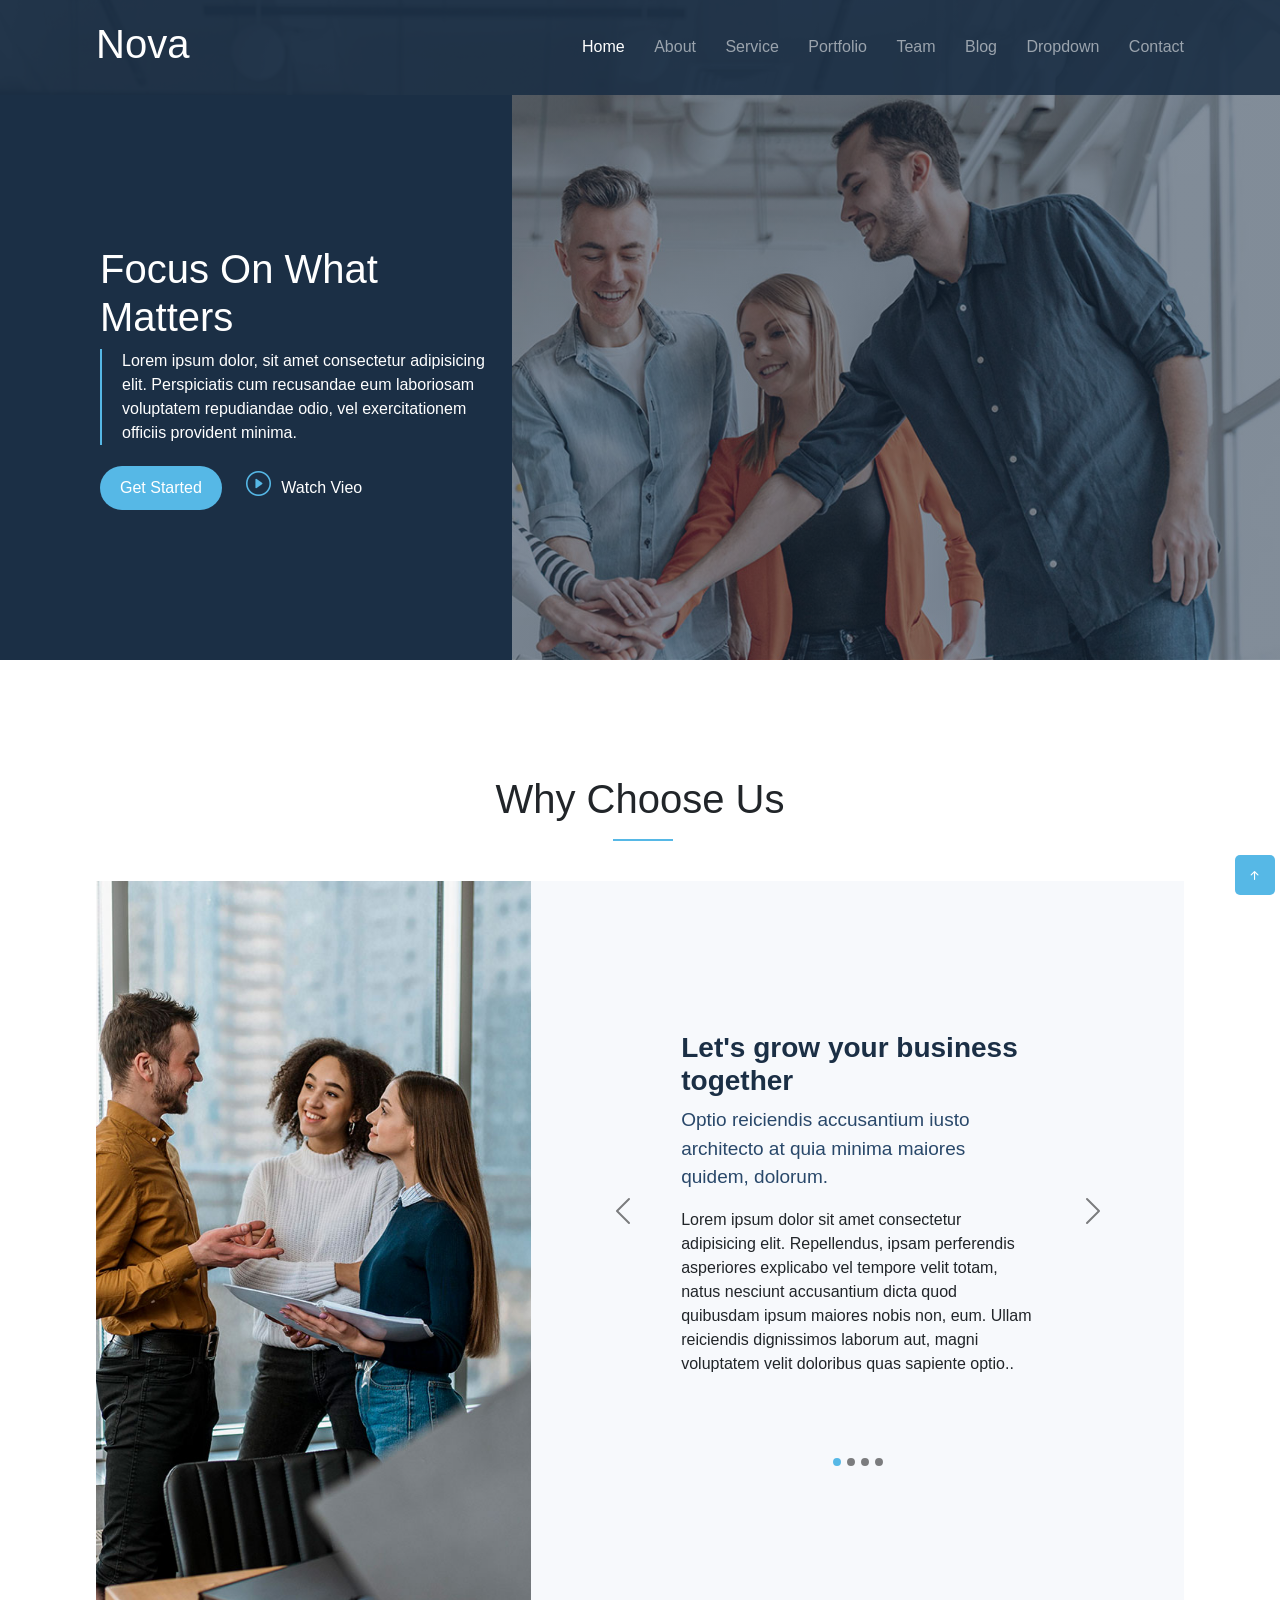
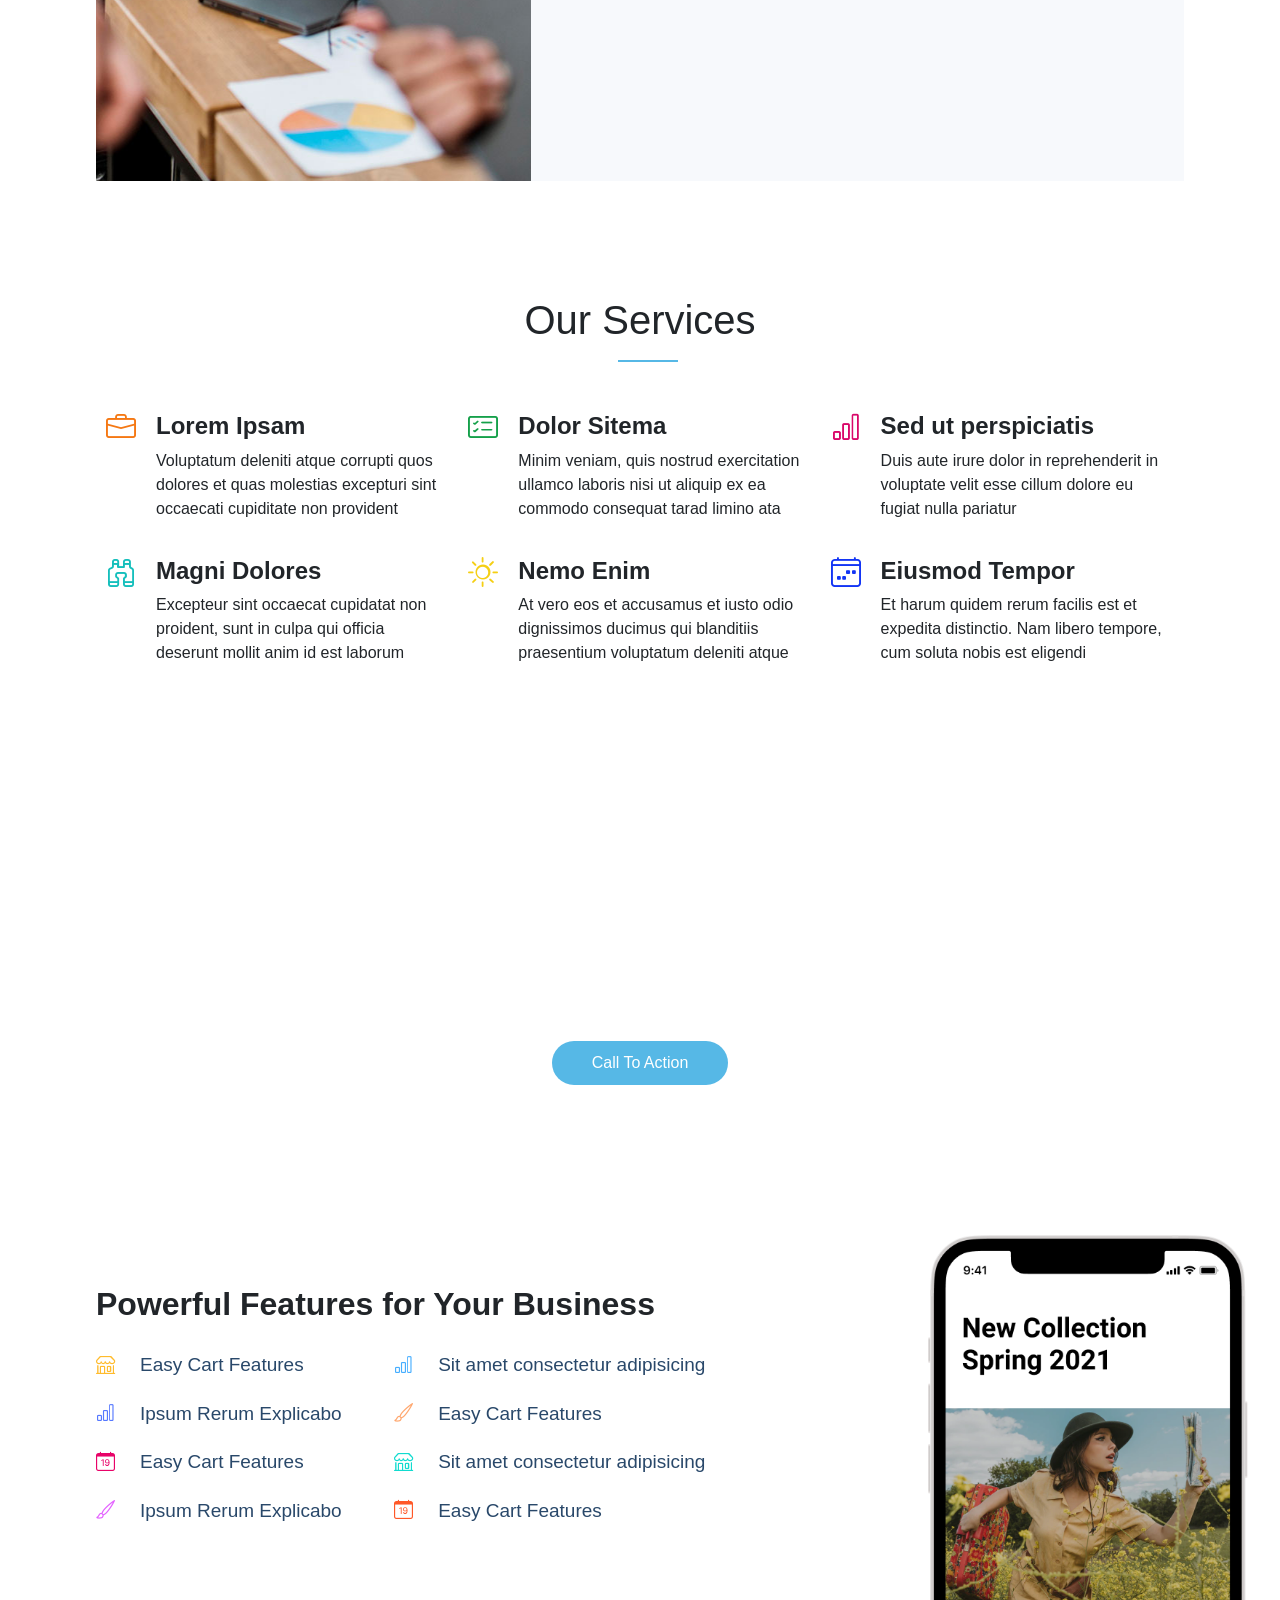
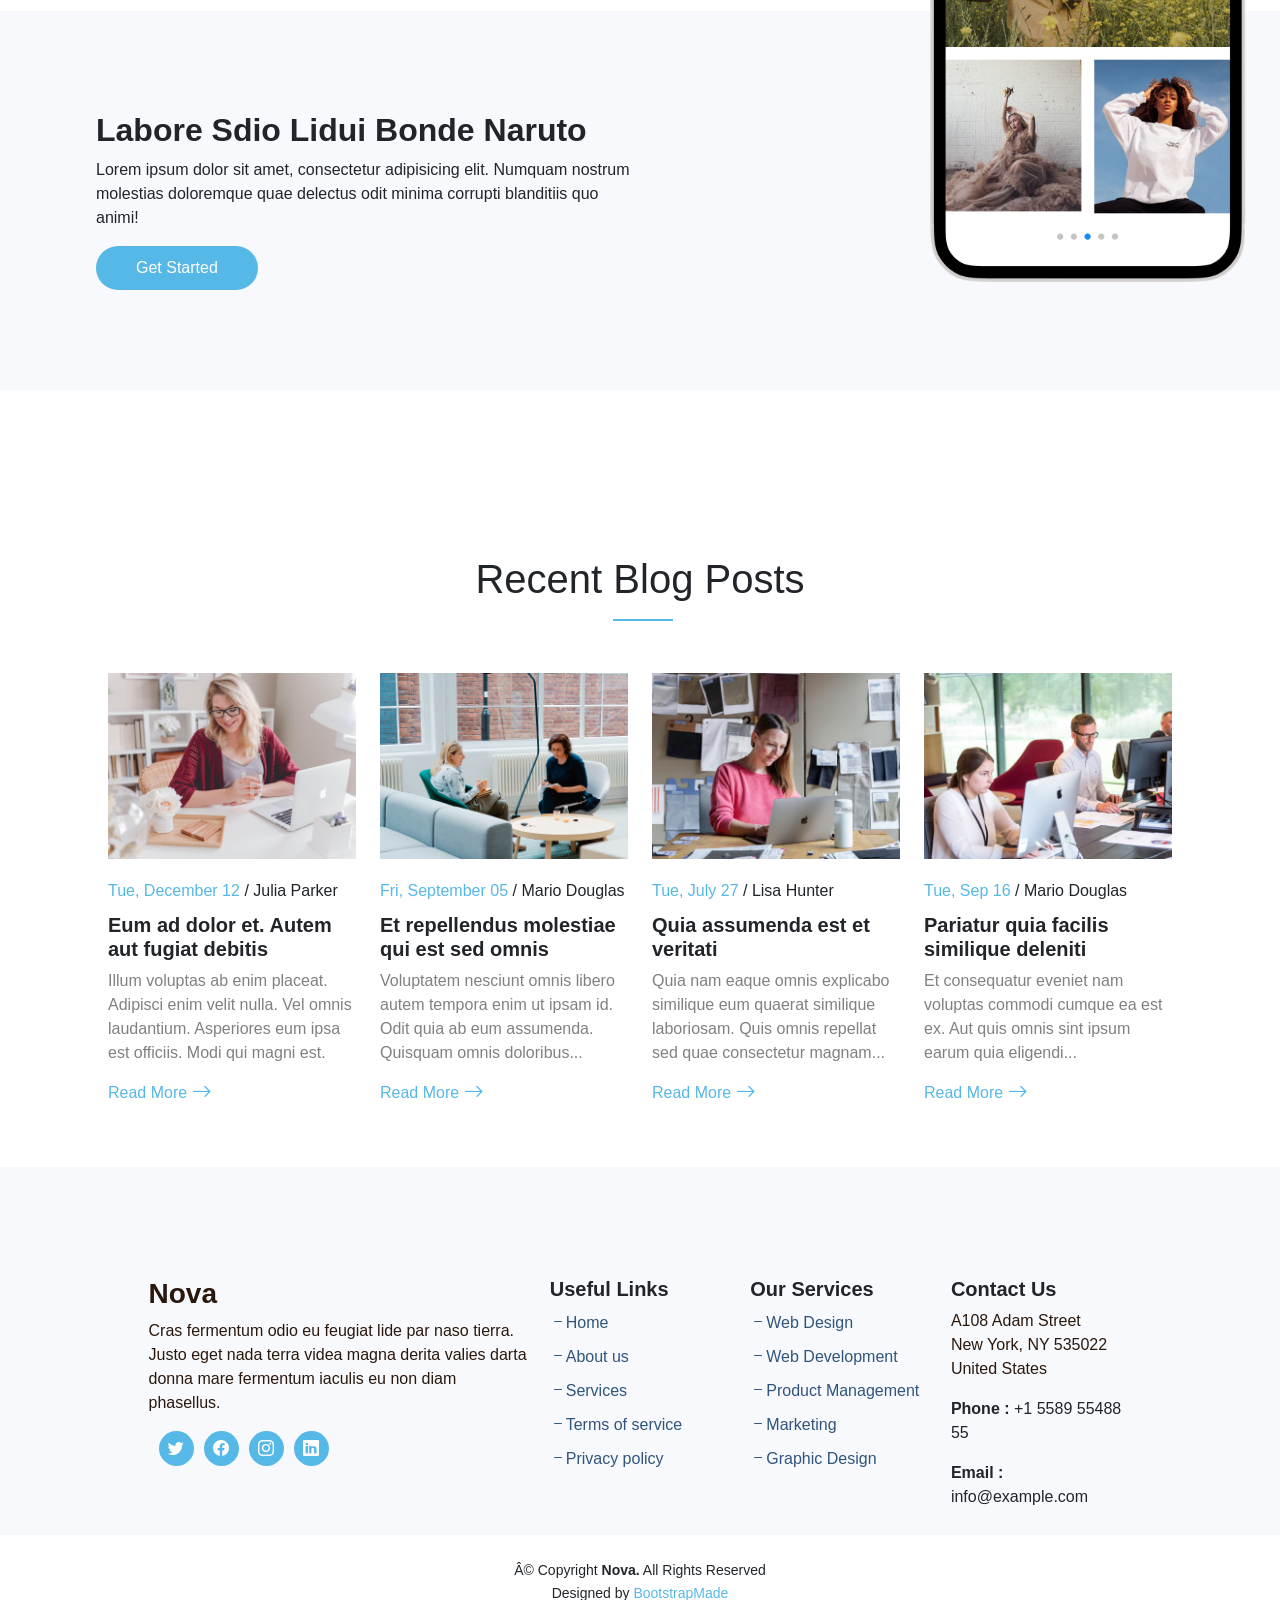
<file: index.html>
<html>
	<head>
		<title>Nav</title>
		<meta name="viewport" content="width=device-width, initial-scale=1.0">
		<link rel="stylesheet" href="style.css">
		<link rel="stylesheet" href="assets\bootstrap\css\bootstrap.css">
		<link rel="stylesheet" href="assets\bootstrap-icons\bootstrap-icons.css">
		<link href="https://cdn.jsdelivr.net/npm/bootstrap@5.0.2/dist/css/bootstrap.min.css" rel="stylesheet" integrity="sha384-EVSTQN3/azprG1Anm3QDgpJLIm9Nao0Yz1ztcQTwFspd3yD65VohhpuuCOmLASjC" crossorigin="anonymous">
	</head>
	<body>
		<div class="full-container" id="goto">
			<header class="head-section">
				<div class="head-container">
					<h1>Nova</h1>
						<nav id="nav" class="nav">
							<ul>
								<li><a href="#home" onclick="navigationBar2()" style="color:white;">Home</a></li>
								<li><a href="#about" onclick="navigationBar2()">About</a></li>
								<li><a href="#service" onclick="navigationBar2()">Service</a></li>
								<li><a href="#" onclick="navigationBar2()">Portfolio</a></li>
								<li><a href="#" onclick="navigationBar2()">Team</a></li>
								<li><a href="#blog" onclick="navigationBar2()">Blog</a></li>
								<li><a href="">Dropdown</a></li>
								<li><a href="#address" onclick="navigationBar2()">Contact</a></li>
								<li class="wrong-btn" onclick="navigationBar2()" id="wrongBtn"><i class="bi bi-x"></i></li>
							</ul>
						</nav>
					<div class="head-icon" id="listBar" onclick="navigationBar()">
						<i class="bi bi-list"></i>
					</div>
				</div>
			</header>
			<section class="home-section">
				<div class="home-contant">
					<div class="contant">
						<h1>Focus On What Matters</h1>
						<div class="home-para">
							<p>Lorem ipsum dolor, sit amet consectetur adipisicing elit. Perspiciatis cum recusandae eum laboriosam voluptatem repudiandae odio, vel exercitationem officiis provident minima.</p>
						</div>
						<div class="home-btns">
							<a href="" class="get-btn">Get Started</a>
							<a href="" class="wat-btn"><i class="bi bi-play-circle"></i>Watch Vieo</a>
						</div>
					</div>
				</div>				
			</section>
			<section class="about-section" id="about">
				<div class="about-container">
					<div class="about-title">
						<h1>Why Choose Us</h1>
					</div>
					<div class="about-content">
						<div class="about-img">
						</div>
						<div class="about-slide">
							<div id="carouselExampleDark" class="carousel carousel-dark slide" data-bs-ride="carousel">
								<div class="carousel-indicators">
									<button type="button" data-bs-target="#carouselExampleDark" data-bs-slide-to="0" class="active slide-btn" aria-current="true" aria-label="Slide 1"></button>
									<button type="button" data-bs-target="#carouselExampleDark" data-bs-slide-to="1" class="slide-btn" aria-label="Slide 2"></button>
									<button type="button" data-bs-target="#carouselExampleDark" data-bs-slide-to="2" class="slide-btn" aria-label="Slide 3"></button>
									<button type="button" data-bs-target="#carouselExampleDark" data-bs-slide-to="3" class="slide-btn" aria-label="Slide 4"></button>
								</div>
								<div class="carousel-inner">
									<div class="carousel-item active" data-bs-interval="10000">
										<div class="about-car">
											<h3>Let's grow your business together</h3>
											<p style="color:#29486a;font-size:19px;">Optio reiciendis accusantium iusto architecto at quia minima maiores quidem, dolorum.</p>
											<p>Lorem ipsum dolor sit amet consectetur adipisicing elit. Repellendus, ipsam perferendis asperiores explicabo vel tempore velit totam, natus nesciunt accusantium dicta quod quibusdam ipsum maiores nobis non, eum. Ullam reiciendis dignissimos laborum aut, magni voluptatem velit doloribus quas sapiente optio..</p>
										</div>  
									</div>
									<div class="carousel-item" data-bs-interval="2000">
										<div class="about-car">
											<h3>Let's grow your business together</h3>
											<p style="color:#29486a;font-size:19px;">Optio reiciendis accusantium iusto architecto at quia minima maiores quidem, dolorum.</p>
											<p>Lorem ipsum dolor sit amet consectetur adipisicing elit. Repellendus, ipsam perferendis asperiores explicabo vel tempore velit totam, natus nesciunt accusantium dicta quod quibusdam ipsum maiores nobis non, eum. Ullam reiciendis dignissimos laborum aut, magni voluptatem velit doloribus quas sapiente optio..</p>
										</div>
									</div>
									<div class="carousel-item">
										<div class="about-car">
											<h3>Let's grow your business together</h3>
											<p style="color:#29486a;font-size:19px;">Optio reiciendis accusantium iusto architecto at quia minima maiores quidem, dolorum.</p>
											<p>Lorem ipsum dolor sit amet consectetur adipisicing elit. Repellendus, ipsam perferendis asperiores explicabo vel tempore velit totam, natus nesciunt accusantium dicta quod quibusdam ipsum maiores nobis non, eum. Ullam reiciendis dignissimos laborum aut, magni voluptatem velit doloribus quas sapiente optio..</p>
										</div>
									</div>
									<div class="carousel-item">
										<div class="about-car">
											<h3>Let's grow your business together</h3>
											<p style="color:#29486a; font-size:19px;">Optio reiciendis accusantium iusto architecto at quia minima maiores quidem, dolorum.</p>
											<p>Lorem ipsum dolor sit amet consectetur adipisicing elit. Repellendus, ipsam perferendis asperiores explicabo vel tempore velit totam, natus nesciunt accusantium dicta quod quibusdam ipsum maiores nobis non, eum. Ullam reiciendis dignissimos laborum aut, magni voluptatem velit doloribus quas sapiente optio..</p>
										</div>
									</div>
							  </div>
								<button class="carousel-control-prev" type="button" data-bs-target="#carouselExampleDark" data-bs-slide="prev">
									<span class="carousel-control-prev-icon pre-icon" aria-hidden="true"></span>
									<span class="visually-hidden">Previous</span>
								</button>
								<button class="carousel-control-next" type="button" data-bs-target="#carouselExampleDark" data-bs-slide="next">
									<span class="carousel-control-next-icon pre-icon" aria-hidden="true"></span>
									<span class="visually-hidden">Next</span>
								</button>
							</div>
						</div>
					</div>
				</div>
			</section>
			<section class="service-section" id="service">
				<div class="service-container">
					<div class="about-title">
						<h1>Our Services</h1>
					</div>
					<div class="ser-contant">
						<div class="ser-card">
							<div>
								<i class="bi bi-briefcase" style="color: #f57813;"></i>
							</div>
							<div class="ser-para">
								<h4>Lorem Ipsam</h4>
								<p>Voluptatum deleniti atque corrupti quos dolores et quas molestias excepturi sint occaecati cupiditate non provident</p>
							</div>
						</div>
						<div class="ser-card">
							<div>
								<i class="bi bi-card-checklist" style="color: #15a04a;"></i>
							</div>
							<div class="ser-para">
								<h4>Dolor Sitema</h4>
								<p>Minim veniam, quis nostrud exercitation ullamco laboris nisi ut aliquip ex ea commodo consequat tarad limino ata</p>
							</div>
						</div>
						<div class="ser-card">
							<div>
								<i class="bi bi-bar-chart" style="color: #d90769;"></i>
							</div>
							<div class="ser-para">
								<h4>Sed ut perspiciatis</h4>
								<p>Duis aute irure dolor in reprehenderit in voluptate velit esse cillum dolore eu fugiat nulla pariatur</p>
							</div>
						</div>
						<div class="ser-card">
							<div>
								<i class="bi bi-binoculars" style="color: #15bfbc;"></i>
							</div>
							<div class="ser-para">
								<h4>Magni Dolores</h4>
								<p>Excepteur sint occaecat cupidatat non proident, sunt in culpa qui officia deserunt mollit anim id est laborum</p>
							</div>
						</div>
						<div class="ser-card">
							<div>
								<i class="bi bi-brightness-high" style="color: #f5cf13;"></i>
							</div>
							<div class="ser-para">
								<h4>Nemo Enim</h4>
								<p>At vero eos et accusamus et iusto odio dignissimos ducimus qui blanditiis praesentium voluptatum deleniti atque</p>
							</div>
						</div>
						<div class="ser-card">
							<div>
								<i class="bi bi-calendar4-week" style="color: #1335f5;"></i>
							</div>
							<div class="ser-para">
								<h4>Eiusmod Tempor</h4>
								<p>Et harum quidem rerum facilis est et expedita distinctio. Nam libero tempore, cum soluta nobis est eligendi</p>
							</div>
						</div>
					</div>
				</div>
			</section>
			<section id="port">
				<div class="action-section">
					<div class="action-container">
						<div class="action-para">
							<h3>Ut fugiat aliquam aut non</h3>
							<p>Duis aute irure dolor in reprehenderit in voluptate velit esse cillum dolore eu fugiat nulla pariatur. Excepteur sint occaecat cupidatat non proident.</p>
							<a href="#" class="act-btn">Call To Action</a>
						</div>
					</div>
				</div>
			</section>
			<section class="business-section" id="team">
				<div class="business-container">
					<div class="bus-one">
						<div class="business-icon">
							<h2>Powerful Features for Your Business</h2>
							<ul>
								<li><i class="bi bi-shop" style="color: #ffbb2c;"></i>Easy Cart Features</li>
								<li><i class="bi bi-bar-chart" style="color: #5578ff;"></i>Ipsum Rerum Explicabo</li>
								<li><i class="bi bi-calendar-date" style="color: #e80368;"></i>Easy Cart Features</li>
								<li><i class="bi bi-brush" style="color: #e361ff;"></i>Ipsum Rerum Explicabo</li>
							</ul>
							<ul>
								<li><i class="bi bi-bar-chart" style="color: #47aeff;"></i>Sit amet consectetur adipisicing</li>
								<li><i class="bi bi-brush" style="color: #ffa76e;"></i>Easy Cart Features</li>
								<li><i class="bi bi-shop" style="color: #11dbcf;"></i>Sit amet consectetur adipisicing</li>
								<li><i class="rbi bi-calendar-date" style="color: #ff5828;"></i>Easy Cart Features</li>
							</ul>
						</div>
					</div>
					<div class="bus-two">
						<div class="business-list">
							<div class="bus-para">
								<h2>Labore Sdio Lidui Bonde Naruto</h2>
								<p>Lorem ipsum dolor sit amet, consectetur adipisicing elit. Numquam nostrum molestias doloremque quae delectus odit minima corrupti blanditiis quo animi!</p>
								<a href="#" class="act-btn">Get Started</a>
							</div>
						</div>
					</div>
					<div class="bus-img">
						<img src="assets/image/iphone.png" alt="IPHONE">
					</div>
				</div>
			</section>
			<section class="blog-section" id="blog">
				<div class="blog-container">
					<div class="about-title">
						<h1>Recent Blog Posts</h1>
					</div>
					<div class="blog-cards">
						<div class="b-card">
							<div class="blog-img">
								<div class="b-img">
									<img src="assets/image/blog/blog-1.jpg" alt="bimage">
								</div>
							</div>
							<div class="b-para">
								<div class="blog-date">
									<span class="b-date">Tue, December 12</span>
									<span>/ Julia Parker</span>
								</div>
								<h5>Eum ad dolor et. Autem aut fugiat debitis</h5>
								<p>Illum voluptas ab enim placeat. Adipisci enim velit nulla. Vel omnis laudantium. Asperiores eum ipsa est officiis. Modi qui magni est.</p>
								<a href="#">Read More<i class="bi bi-arrow-right"></i></a>
							</div>
						</div>
						<div class="b-card">
							<div class="blog-img">
								<div class="b-img">
									<img src="assets/image/blog/blog-2.jpg" alt="bimage">
								</div>
							</div>
							<div class="b-para">
								<div class="blog-date">
									<span class="b-date">Fri, September 05</span>
									<span>/ Mario Douglas</span>
								</div>
								<h5>Et repellendus molestiae qui est sed omnis</h5>
								<p>Voluptatem nesciunt omnis libero autem tempora enim ut ipsam id. Odit quia ab eum assumenda. Quisquam omnis doloribus...</p>
								<a href="#">Read More<i class="bi bi-arrow-right"></i></a>
							</div>
						</div>
						<div class="b-card">
							<div class="blog-img">
								<div class="b-img">
									<img src="assets/image/blog/blog-3.jpg" alt="bimage">
								</div>
							</div>
							<div class="b-para">
								<div class="blog-date">
									<span class="b-date">Tue, July 27 </span>
									<span>/ Lisa Hunter</span>
								</div>
								<h5>Quia assumenda est et veritati</h5>
								<p>Quia nam eaque omnis explicabo similique eum quaerat similique laboriosam. Quis omnis repellat sed quae consectetur magnam...</p>
								<a href="#">Read More<i class="bi bi-arrow-right"></i></a>
							</div>
						</div>
						<div class="b-card">
							<div class="blog-img">
								<div class="b-img">
									<img src="assets/image/blog/blog-4.jpg" alt="bimage">
								</div>
							</div>
							<div class="b-para">
								<div class="blog-date">
									<span class="b-date">Tue, Sep 16</span>
									<span>/ Mario Douglas</span>
								</div>
								<h5>Pariatur quia facilis similique deleniti</h5>
								<p>Et consequatur eveniet nam voluptas commodi cumque ea est ex. Aut quis omnis sint ipsum earum quia eligendi...</p>
								<a href="#">Read More<i class="bi bi-arrow-right"></i></a>
							</div>
						</div>
					</div>
				</div>
			</section>
			<section class="address-section" id="address">
				<div class="address-container">
					<div class="address">
						<div class="social-icon">
							<h3>Nova</h3>
							<p>Cras fermentum odio eu feugiat lide par naso tierra. Justo eget nada terra videa magna derita valies darta donna mare fermentum iaculis eu non diam phasellus.</p>
							<div class="add-icon">
								<div class="icon">
									<a href="#"><i class="bi bi-twitter"></i></a>
								</div>
								<div class="icon">
									<a href="#"><i class="bi bi-facebook"></i></a>
								</div>
								<div class="icon">
									<a href="#"><i class="bi bi-instagram"></i></a>
								</div>
								<div class="icon">
									<a href="#"><i class="bi bi-linkedin"></i></a>
								</div>
							</div>
						</div>
						<div class="link">
							<h5>Useful Links</h5>
							<ul>
								<li><i class="bi bi-dash"></i>Home</li>
								<li><i class="bi bi-dash"></i>About us</li>
								<li><i class="bi bi-dash"></i>Services</li>
								<li><i class="bi bi-dash"></i>Terms of service</li>
								<li><i class="bi bi-dash"></i>Privacy policy</li>
							</ul>
						</div>
						<div class="link">
							<h5>Our Services</h5>
							<ul>
								<li><i class="bi bi-dash"></i>Web Design</li>
								<li><i class="bi bi-dash"></i>Web Development</li>
								<li><i class="bi bi-dash"></i>Product Management</li>
								<li><i class="bi bi-dash"></i>Marketing</li>
								<li><i class="bi bi-dash"></i>Graphic Design</li>
							</ul>
						</div>
						<div class="contact">
							<h5>Contact Us</h5>
							<address>
							A108 Adam Street<br>
							New York, NY 535022<br>
							United States
							</address>
							<p><b>Phone : </b> +1 5589 55488 55</p>
							<p><b>Email : </b>info@example.com</p>
						</div>
					</div>
				</div>
			</section>
			<footer class="foot-section">
				<div class="foot-container">
					<p>© Copyright <b>Nova.</b> All Rights Reserved</p>
					<p>Designed by <span style="color:#56b8e6;">BootstrapMade</span></p>
					<div class="top">
						<a href="#goto"><i class="bi bi-arrow-up-short"></i></a>
					</div>
				</div>
			</footer>
		</div>
		<script src="https://cdn.jsdelivr.net/npm/bootstrap@5.0.2/dist/js/bootstrap.bundle.min.js" integrity="sha384-MrcW6ZMFYlzcLA8Nl+NtUVF0sA7MsXsP1UyJoMp4YLEuNSfAP+JcXn/tWtIaxVXM" crossorigin="anonymous"></script>
		<script>
			var navbarList=document.getElementById('listBar');
			var navbar=document.getElementById('nav');
			var worngBtns=document.getElementById('wrongBtn');
			function navigationBar(){
				if(!navbar.classList.contains('navigationBAr'))
				{
					navbar.classList.add('navigationBAr');
					navbar.classList.remove('nav');
				}
			}
			function navigationBar2(){
				navbar.classList.remove('navigationBAr');
				navbar.classList.add('nav');
			}
		</script>
	</body>
</html>
</file>
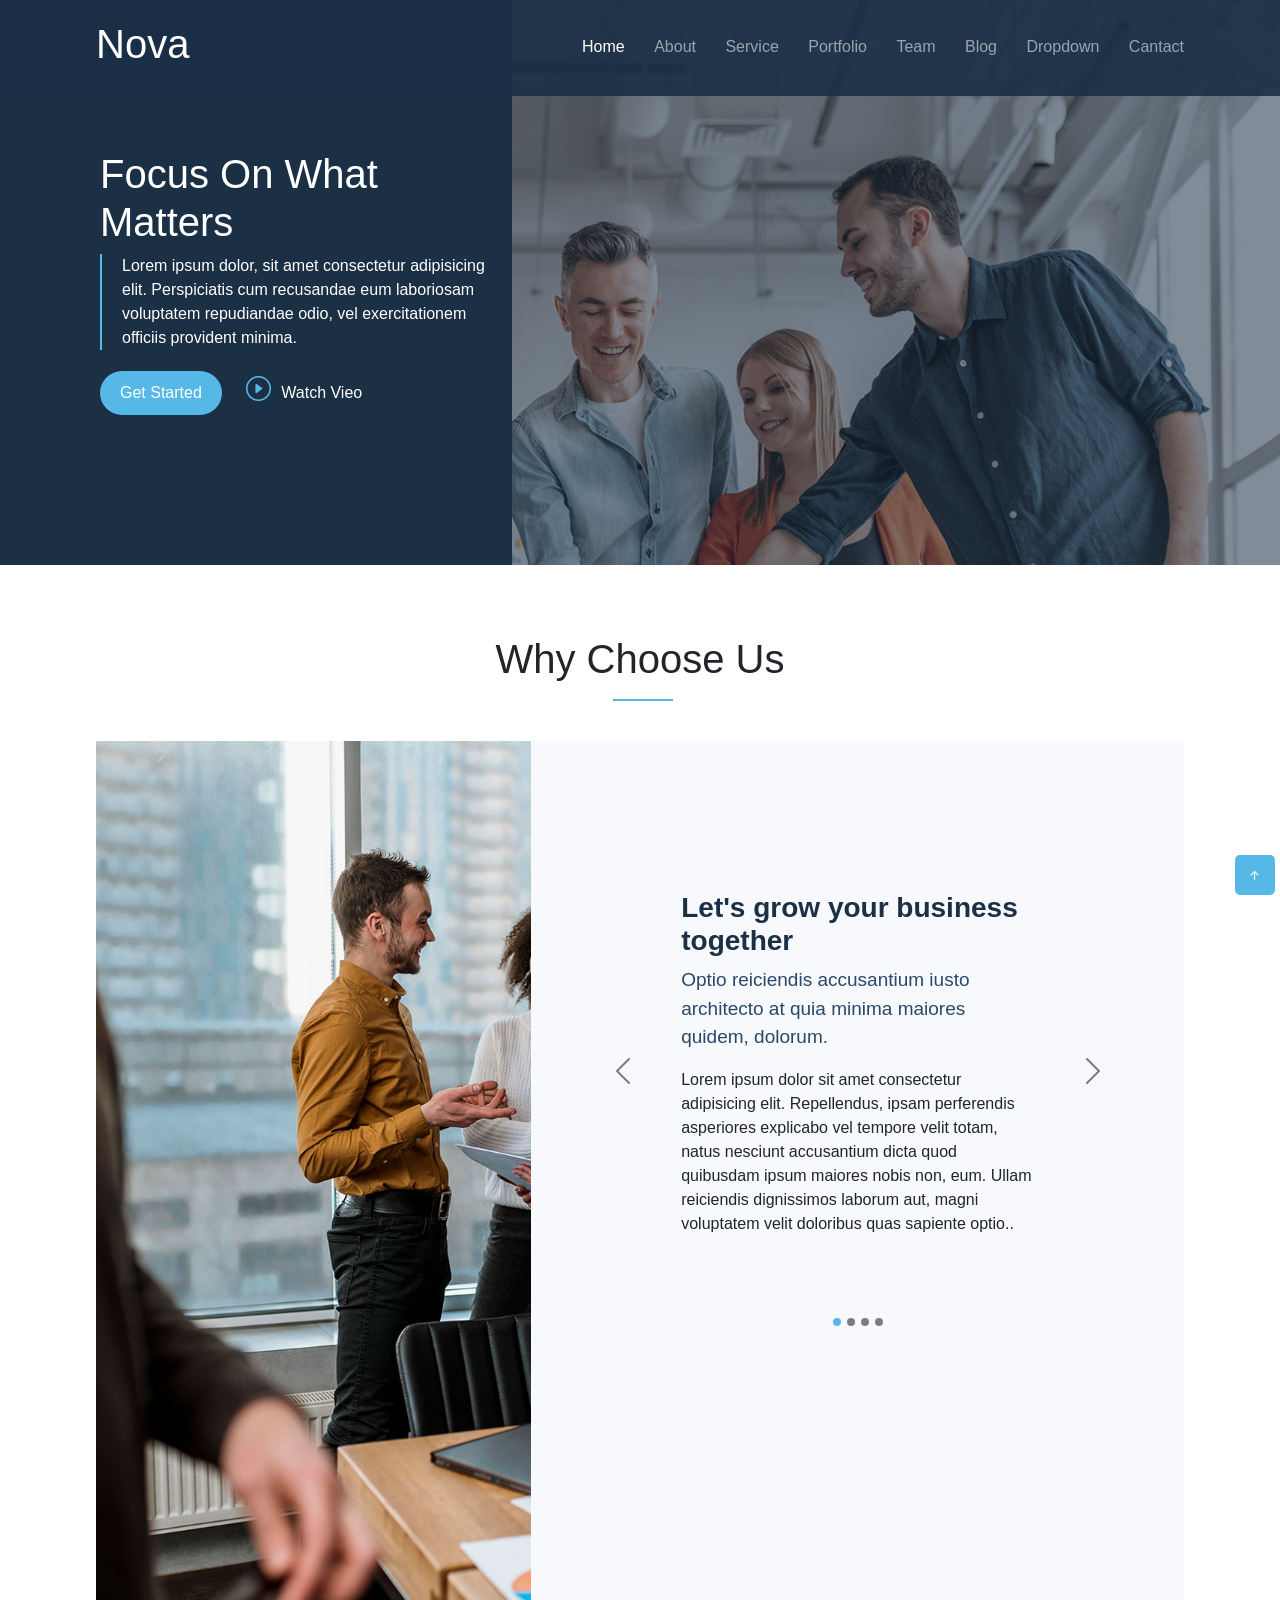
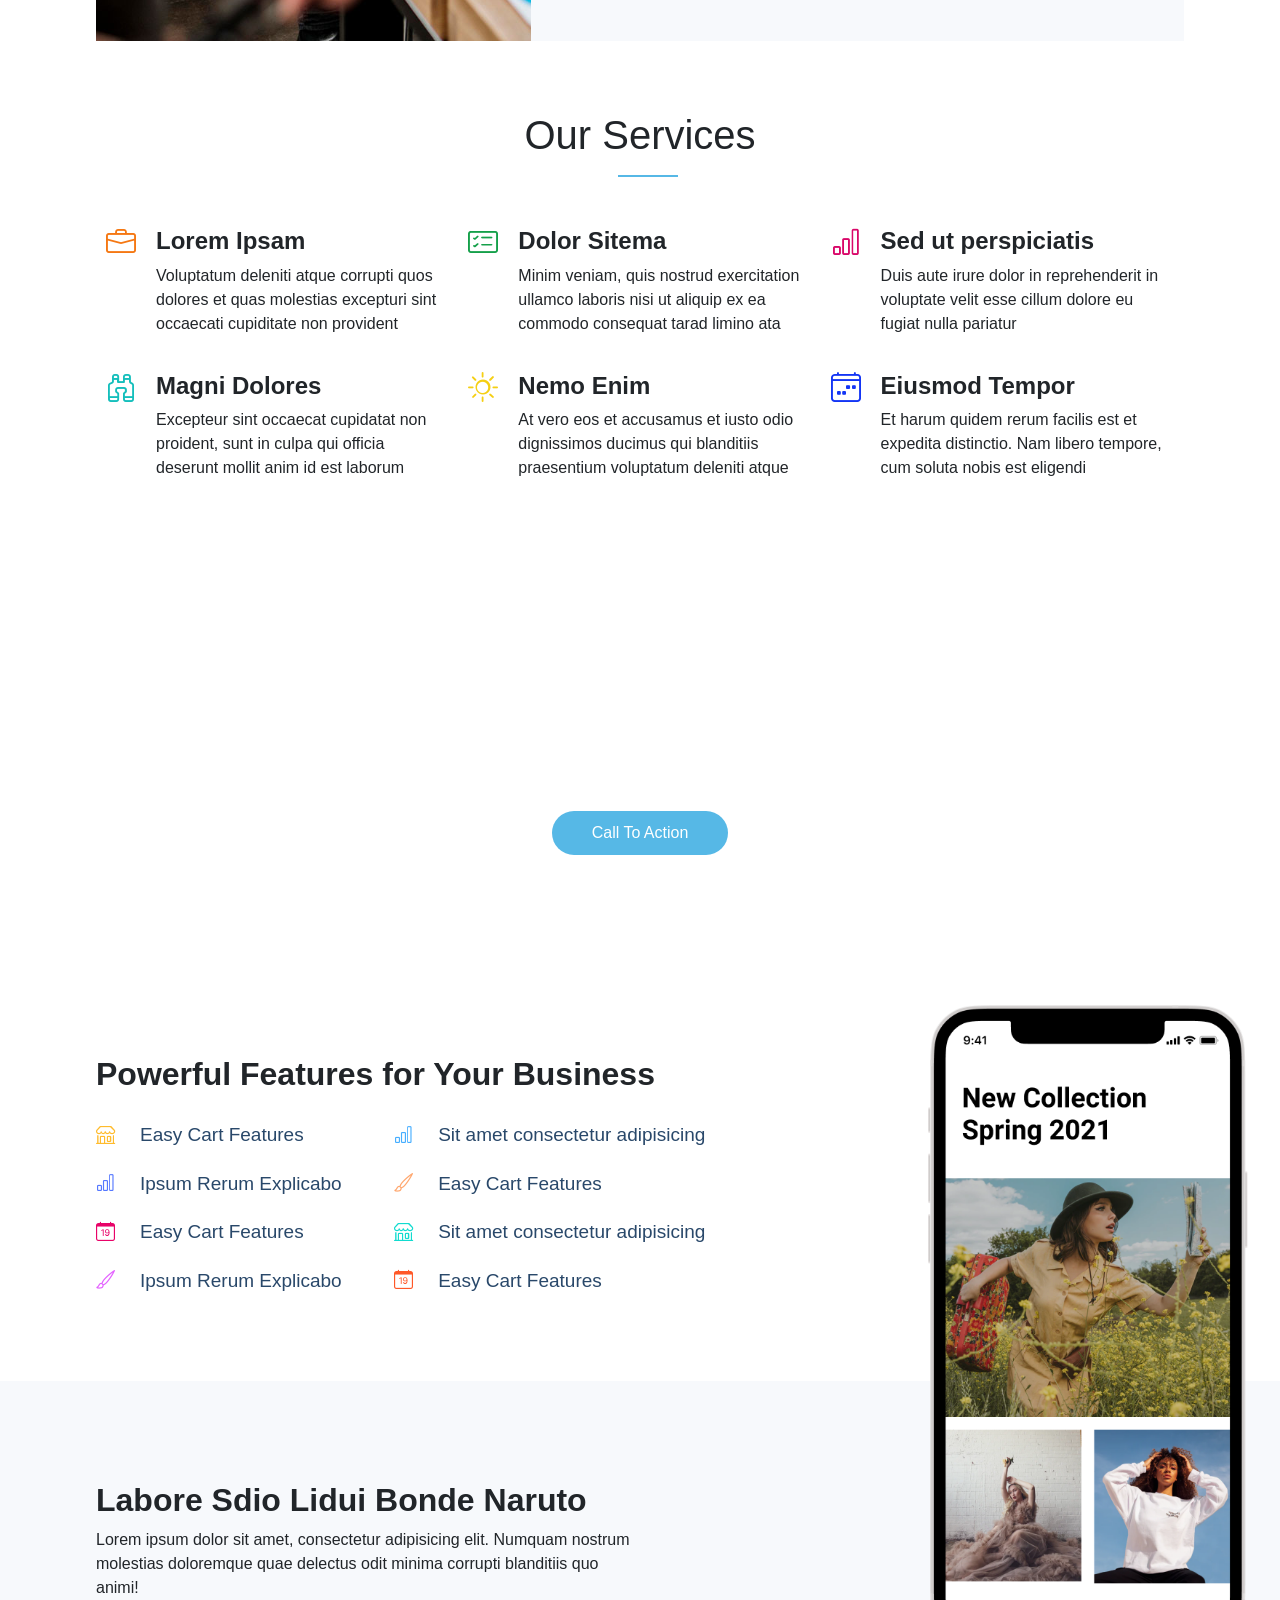
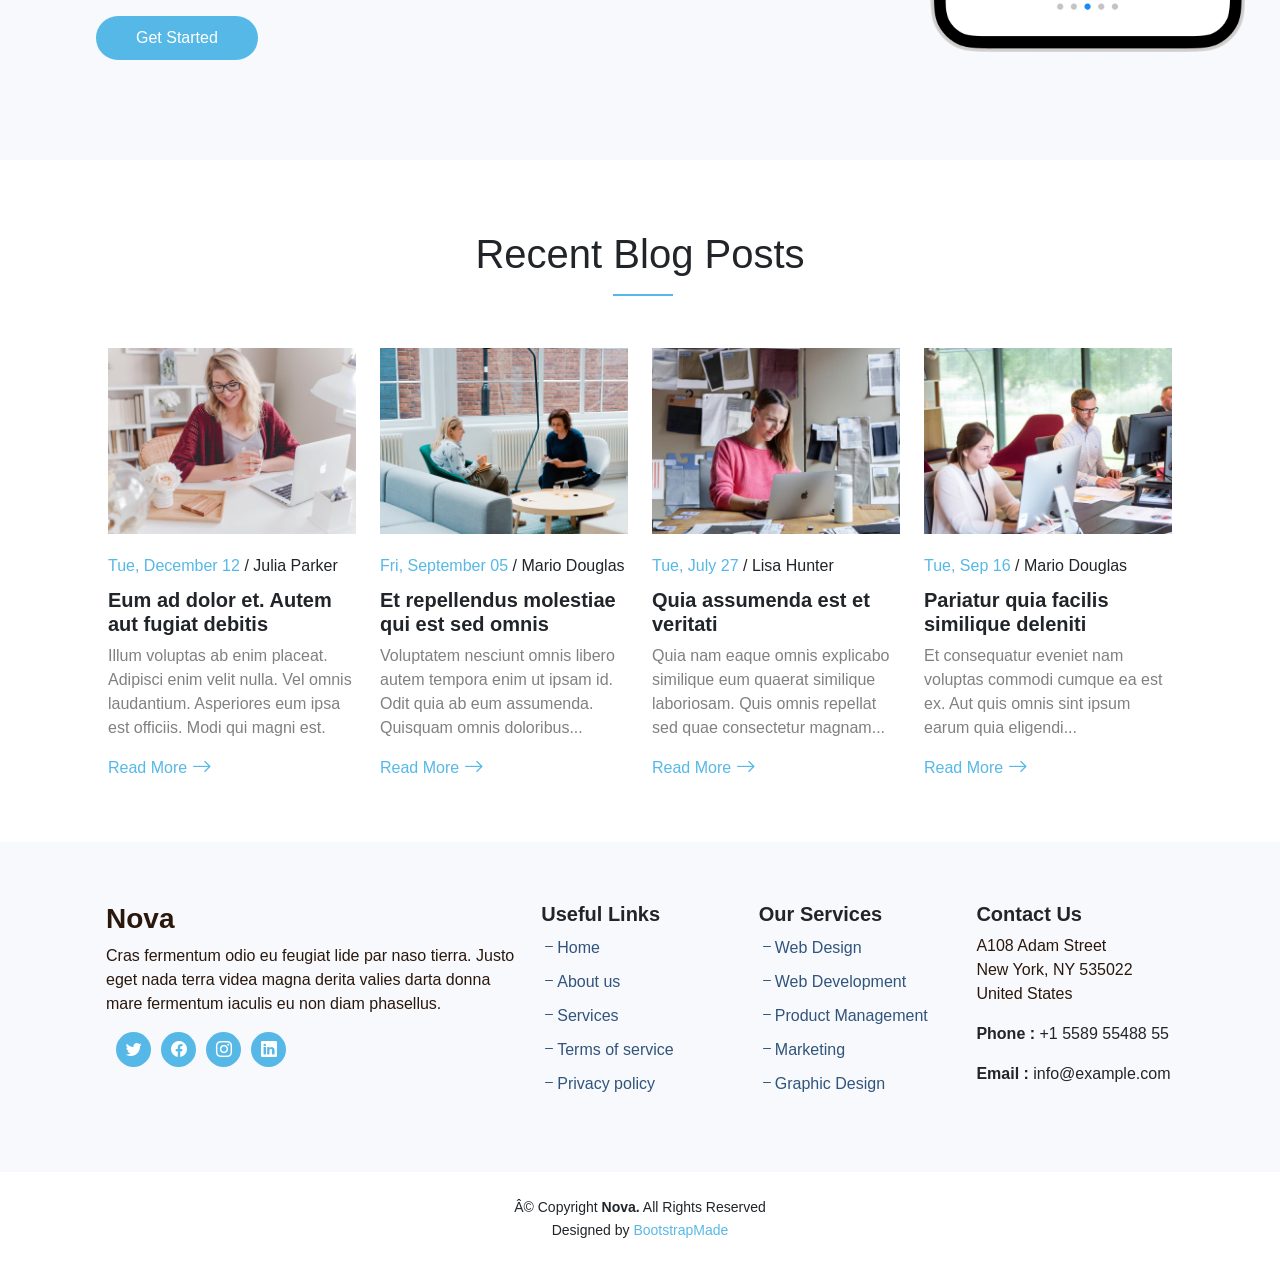
<file: website4_nova/index.html>
<html>
	<head>
		<title>Nav</title>
		<meta name="viewport" content="width=device-width, initial-scale=1.0">
		<link rel="stylesheet" href="style.css">
		<link rel="stylesheet" href="assets\bootstrap\css\bootstrap.css">
		<link rel="stylesheet" href="assets\bootstrap-icons\bootstrap-icons.css">
		<link href="https://cdn.jsdelivr.net/npm/bootstrap@5.0.2/dist/css/bootstrap.min.css" rel="stylesheet" integrity="sha384-EVSTQN3/azprG1Anm3QDgpJLIm9Nao0Yz1ztcQTwFspd3yD65VohhpuuCOmLASjC" crossorigin="anonymous">
	</head>
	<body>
		<div class="full-container" id="goto">
			<header class="head-section">
				<div class="head-container">
					<h1>Nova</h1>
						<nav id="nav">
							<ul>
								<li><a href="#home" style="color:white;">Home</a></li>
								<li><a href="#about">About</a></li>
								<li><a href="#service">Service</a></li>
								<li><a href="#port">Portfolio</a></li>
								<li><a href="#team">Team</a></li>
								<li><a href="#blog">Blog</a></li>
								<li><a href="">Dropdown</a></li>
								<li><a href="#address">Cantact</a></li>
							</ul>
						</nav>
					<div class="head-icon">
						<i class="bi bi-list"></i>
					</div>
				</div>
			</header>
			<section class="home-section">
				<div class="home-contant">
					<div class="contant">
						<h1>Focus On What Matters</h1>
						<div class="home-para">
							<p>Lorem ipsum dolor, sit amet consectetur adipisicing elit. Perspiciatis cum recusandae eum laboriosam voluptatem repudiandae odio, vel exercitationem officiis provident minima.</p>
						</div>
						<div class="home-btns">
							<a href="" class="get-btn">Get Started</a>
							<a href="" class="wat-btn"><i class="bi bi-play-circle"></i>Watch Vieo</a>
						</div>
					</div>
				</div>				
			</section>
			<section class="about-section" id="about">
				<div class="about-container">
					<div class="about-title">
						<h1>Why Choose Us</h1>
					</div>
					<div class="about-content">
						<div class="about-img">
						</div>
						<div class="about-slide">
							<div id="carouselExampleDark" class="carousel carousel-dark slide" data-bs-ride="carousel">
								<div class="carousel-indicators">
									<button type="button" data-bs-target="#carouselExampleDark" data-bs-slide-to="0" class="active slide-btn" aria-current="true" aria-label="Slide 1"></button>
									<button type="button" data-bs-target="#carouselExampleDark" data-bs-slide-to="1" class="slide-btn" aria-label="Slide 2"></button>
									<button type="button" data-bs-target="#carouselExampleDark" data-bs-slide-to="2" class="slide-btn" aria-label="Slide 3"></button>
									<button type="button" data-bs-target="#carouselExampleDark" data-bs-slide-to="3" class="slide-btn" aria-label="Slide 4"></button>
								</div>
								<div class="carousel-inner">
									<div class="carousel-item active" data-bs-interval="10000">
										<div class="about-car">
											<h3>Let's grow your business together</h3>
											<p style="color:#29486a;font-size:19px;">Optio reiciendis accusantium iusto architecto at quia minima maiores quidem, dolorum.</p>
											<p>Lorem ipsum dolor sit amet consectetur adipisicing elit. Repellendus, ipsam perferendis asperiores explicabo vel tempore velit totam, natus nesciunt accusantium dicta quod quibusdam ipsum maiores nobis non, eum. Ullam reiciendis dignissimos laborum aut, magni voluptatem velit doloribus quas sapiente optio..</p>
										</div>  
									</div>
									<div class="carousel-item" data-bs-interval="2000">
										<div class="about-car">
											<h3>Let's grow your business together</h3>
											<p style="color:#29486a;font-size:19px;">Optio reiciendis accusantium iusto architecto at quia minima maiores quidem, dolorum.</p>
											<p>Lorem ipsum dolor sit amet consectetur adipisicing elit. Repellendus, ipsam perferendis asperiores explicabo vel tempore velit totam, natus nesciunt accusantium dicta quod quibusdam ipsum maiores nobis non, eum. Ullam reiciendis dignissimos laborum aut, magni voluptatem velit doloribus quas sapiente optio..</p>
										</div>
									</div>
									<div class="carousel-item">
										<div class="about-car">
											<h3>Let's grow your business together</h3>
											<p style="color:#29486a;font-size:19px;">Optio reiciendis accusantium iusto architecto at quia minima maiores quidem, dolorum.</p>
											<p>Lorem ipsum dolor sit amet consectetur adipisicing elit. Repellendus, ipsam perferendis asperiores explicabo vel tempore velit totam, natus nesciunt accusantium dicta quod quibusdam ipsum maiores nobis non, eum. Ullam reiciendis dignissimos laborum aut, magni voluptatem velit doloribus quas sapiente optio..</p>
										</div>
									</div>
									<div class="carousel-item">
										<div class="about-car">
											<h3>Let's grow your business together</h3>
											<p style="color:#29486a; font-size:19px;">Optio reiciendis accusantium iusto architecto at quia minima maiores quidem, dolorum.</p>
											<p>Lorem ipsum dolor sit amet consectetur adipisicing elit. Repellendus, ipsam perferendis asperiores explicabo vel tempore velit totam, natus nesciunt accusantium dicta quod quibusdam ipsum maiores nobis non, eum. Ullam reiciendis dignissimos laborum aut, magni voluptatem velit doloribus quas sapiente optio..</p>
										</div>
									</div>
							  </div>
								<button class="carousel-control-prev" type="button" data-bs-target="#carouselExampleDark" data-bs-slide="prev">
									<span class="carousel-control-prev-icon pre-icon" aria-hidden="true"></span>
									<span class="visually-hidden">Previous</span>
								</button>
								<button class="carousel-control-next" type="button" data-bs-target="#carouselExampleDark" data-bs-slide="next">
									<span class="carousel-control-next-icon pre-icon" aria-hidden="true"></span>
									<span class="visually-hidden">Next</span>
								</button>
							</div>
						</div>
					</div>
				</div>
			</section>
			<section class="service-section" id="service">
				<div class="service-container">
					<div class="about-title">
						<h1>Our Services</h1>
					</div>
					<div class="ser-contant">
						<div class="ser-card">
							<div>
								<i class="bi bi-briefcase" style="color: #f57813;"></i>
							</div>
							<div class="ser-para">
								<h4>Lorem Ipsam</h4>
								<p>Voluptatum deleniti atque corrupti quos dolores et quas molestias excepturi sint occaecati cupiditate non provident</p>
							</div>
						</div>
						<div class="ser-card">
							<div>
								<i class="bi bi-card-checklist" style="color: #15a04a;"></i>
							</div>
							<div class="ser-para">
								<h4>Dolor Sitema</h4>
								<p>Minim veniam, quis nostrud exercitation ullamco laboris nisi ut aliquip ex ea commodo consequat tarad limino ata</p>
							</div>
						</div>
						<div class="ser-card">
							<div>
								<i class="bi bi-bar-chart" style="color: #d90769;"></i>
							</div>
							<div class="ser-para">
								<h4>Sed ut perspiciatis</h4>
								<p>Duis aute irure dolor in reprehenderit in voluptate velit esse cillum dolore eu fugiat nulla pariatur</p>
							</div>
						</div>
						<div class="ser-card">
							<div>
								<i class="bi bi-binoculars" style="color: #15bfbc;"></i>
							</div>
							<div class="ser-para">
								<h4>Magni Dolores</h4>
								<p>Excepteur sint occaecat cupidatat non proident, sunt in culpa qui officia deserunt mollit anim id est laborum</p>
							</div>
						</div>
						<div class="ser-card">
							<div>
								<i class="bi bi-brightness-high" style="color: #f5cf13;"></i>
							</div>
							<div class="ser-para">
								<h4>Nemo Enim</h4>
								<p>At vero eos et accusamus et iusto odio dignissimos ducimus qui blanditiis praesentium voluptatum deleniti atque</p>
							</div>
						</div>
						<div class="ser-card">
							<div>
								<i class="bi bi-calendar4-week" style="color: #1335f5;"></i>
							</div>
							<div class="ser-para">
								<h4>Eiusmod Tempor</h4>
								<p>Et harum quidem rerum facilis est et expedita distinctio. Nam libero tempore, cum soluta nobis est eligendi</p>
							</div>
						</div>
					</div>
				</div>
			</section>
			<section class="action-section" id="port">
				<div class="action-container">
					<div class="action-para">
						<h3>Ut fugiat aliquam aut non</h3>
						<p>Duis aute irure dolor in reprehenderit in voluptate velit esse cillum dolore eu fugiat nulla pariatur. Excepteur sint occaecat cupidatat non proident.</p>
						<a href="#" class="act-btn">Call To Action</a>
					</div>
				</div>
			</section>
			<section class="business-section" id="team">
				<div class="business-container">
					<div class="bus-one">
						<div class="business-icon">
							<h2>Powerful Features for Your Business</h2>
							<ul>
								<li><i class="bi bi-shop" style="color: #ffbb2c;"></i>Easy Cart Features</li>
								<li><i class="bi bi-bar-chart" style="color: #5578ff;"></i>Ipsum Rerum Explicabo</li>
								<li><i class="bi bi-calendar-date" style="color: #e80368;"></i>Easy Cart Features</li>
								<li><i class="bi bi-brush" style="color: #e361ff;"></i>Ipsum Rerum Explicabo</li>
							</ul>
							<ul>
								<li><i class="bi bi-bar-chart" style="color: #47aeff;"></i>Sit amet consectetur adipisicing</li>
								<li><i class="bi bi-brush" style="color: #ffa76e;"></i>Easy Cart Features</li>
								<li><i class="bi bi-shop" style="color: #11dbcf;"></i>Sit amet consectetur adipisicing</li>
								<li><i class="rbi bi-calendar-date" style="color: #ff5828;"></i>Easy Cart Features</li>
							</ul>
						</div>
					</div>
					<div class="bus-two">
						<div class="business-list">
							<div class="bus-para">
								<h2>Labore Sdio Lidui Bonde Naruto</h2>
								<p>Lorem ipsum dolor sit amet, consectetur adipisicing elit. Numquam nostrum molestias doloremque quae delectus odit minima corrupti blanditiis quo animi!</p>
								<a href="#" class="act-btn">Get Started</a>
							</div>
						</div>
					</div>
					<div class="bus-img">
						<img src="assets/image/iphone.png" alt="IPHONE">
					</div>
				</div>
			</section>
			<section class="blog-section" id="blog">
				<div class="blog-container">
					<div class="about-title">
						<h1>Recent Blog Posts</h1>
					</div>
					<div class="blog-cards">
						<div class="b-card">
							<div class="blog-img">
								<div class="b-img">
									<img src="assets/image/blog/blog-1.jpg" alt="bimage">
								</div>
							</div>
							<div class="b-para">
								<div class="blog-date">
									<span class="b-date">Tue, December 12</span>
									<span>/ Julia Parker</span>
								</div>
								<h5>Eum ad dolor et. Autem aut fugiat debitis</h5>
								<p>Illum voluptas ab enim placeat. Adipisci enim velit nulla. Vel omnis laudantium. Asperiores eum ipsa est officiis. Modi qui magni est.</p>
								<a href="#">Read More<i class="bi bi-arrow-right"></i></a>
							</div>
						</div>
						<div class="b-card">
							<div class="blog-img">
								<div class="b-img">
									<img src="assets/image/blog/blog-2.jpg" alt="bimage">
								</div>
							</div>
							<div class="b-para">
								<div class="blog-date">
									<span class="b-date">Fri, September 05</span>
									<span>/ Mario Douglas</span>
								</div>
								<h5>Et repellendus molestiae qui est sed omnis</h5>
								<p>Voluptatem nesciunt omnis libero autem tempora enim ut ipsam id. Odit quia ab eum assumenda. Quisquam omnis doloribus...</p>
								<a href="#">Read More<i class="bi bi-arrow-right"></i></a>
							</div>
						</div>
						<div class="b-card">
							<div class="blog-img">
								<div class="b-img">
									<img src="assets/image/blog/blog-3.jpg" alt="bimage">
								</div>
							</div>
							<div class="b-para">
								<div class="blog-date">
									<span class="b-date">Tue, July 27 </span>
									<span>/ Lisa Hunter</span>
								</div>
								<h5>Quia assumenda est et veritati</h5>
								<p>Quia nam eaque omnis explicabo similique eum quaerat similique laboriosam. Quis omnis repellat sed quae consectetur magnam...</p>
								<a href="#">Read More<i class="bi bi-arrow-right"></i></a>
							</div>
						</div>
						<div class="b-card">
							<div class="blog-img">
								<div class="b-img">
									<img src="assets/image/blog/blog-4.jpg" alt="bimage">
								</div>
							</div>
							<div class="b-para">
								<div class="blog-date">
									<span class="b-date">Tue, Sep 16</span>
									<span>/ Mario Douglas</span>
								</div>
								<h5>Pariatur quia facilis similique deleniti</h5>
								<p>Et consequatur eveniet nam voluptas commodi cumque ea est ex. Aut quis omnis sint ipsum earum quia eligendi...</p>
								<a href="#">Read More<i class="bi bi-arrow-right"></i></a>
							</div>
						</div>
					</div>
				</div>
			</section>
			<section class="address-section" id="address">
				<div class="address-container">
					<div class="address">
						<div class="social-icon">
							<h3>Nova</h3>
							<p>Cras fermentum odio eu feugiat lide par naso tierra. Justo eget nada terra videa magna derita valies darta donna mare fermentum iaculis eu non diam phasellus.</p>
							<div class="add-icon">
								<div class="icon">
									<a href="#"><i class="bi bi-twitter"></i></a>
								</div>
								<div class="icon">
									<a href="#"><i class="bi bi-facebook"></i></a>
								</div>
								<div class="icon">
									<a href="#"><i class="bi bi-instagram"></i></a>
								</div>
								<div class="icon">
									<a href="#"><i class="bi bi-linkedin"></i></a>
								</div>
							</div>
						</div>
						<div class="link">
							<h5>Useful Links</h5>
							<ul>
								<li><i class="bi bi-dash"></i>Home</li>
								<li><i class="bi bi-dash"></i>About us</li>
								<li><i class="bi bi-dash"></i>Services</li>
								<li><i class="bi bi-dash"></i>Terms of service</li>
								<li><i class="bi bi-dash"></i>Privacy policy</li>
							</ul>
						</div>
						<div class="link">
							<h5>Our Services</h5>
							<ul>
								<li><i class="bi bi-dash"></i>Web Design</li>
								<li><i class="bi bi-dash"></i>Web Development</li>
								<li><i class="bi bi-dash"></i>Product Management</li>
								<li><i class="bi bi-dash"></i>Marketing</li>
								<li><i class="bi bi-dash"></i>Graphic Design</li>
							</ul>
						</div>
						<div class="contact">
							<h5>Contact Us</h5>
							<address>
							A108 Adam Street<br>
							New York, NY 535022<br>
							United States
							</address>
							<p><b>Phone : </b> +1 5589 55488 55</p>
							<p><b>Email : </b>info@example.com</p>
						</div>
					</div>
				</div>
			</section>
			<footer class="foot-section">
				<div class="foot-container">
					<p>© Copyright <b>Nova.</b> All Rights Reserved</p>
					<p>Designed by <span style="color:#56b8e6;">BootstrapMade</span></p>
					<div class="top">
						<a href="#goto"><i class="bi bi-arrow-up-short"></i></a>
					</div>
				</div>
			</footer>
		</div>
		<script src="https://cdn.jsdelivr.net/npm/bootstrap@5.0.2/dist/js/bootstrap.bundle.min.js" integrity="sha384-MrcW6ZMFYlzcLA8Nl+NtUVF0sA7MsXsP1UyJoMp4YLEuNSfAP+JcXn/tWtIaxVXM" crossorigin="anonymous"></script>
	</body>
</html>
</file>
<file: style.css>
*
{
	margin:0;
	padding:0;
	box-sizing:border-box;
	font-family:"montserrate",sans-serif;
}
a
{
	text-decoration:none;
}
h2,h3,h4,h5
{
	font-weight:bold !important;
}
/*HEADER SECTION*/
.head-section
{
	width:100%;
	position:fixed;
	top:0;
	z-index:1;
	background:rgba(27,47,69,0.9);
}
.head-container h1,.head-icon i
{
	color:white;
}
#nav ul
{
	list-style-type:none;
}
#nav ul li a
{
	text-decoration:none;
	color:#ffffff8c;
}
#nav ul li a:hover
{
	color:white;
}
/* .head-icon
{
	padding:20px;
} */
/*HOME SECTION*/
.home-section
{
	background:linear-gradient(#1b2f458c,#1b2f458c),url("assets/image/hero-bg.jpg");
	background-size:cover;
	background-position: center;
}
.home-para 
{
	border-left:2px solid #56b8e6;
}
.home-para p
{
	padding:0px 0px 0px 20px;
}
.contant
{
	color:white;
}
.home-btns a
{
	display:inline-block;
	padding:10px 20px;
	text-decoration:none;
	color:white;
}
.home-btns a i
{
	display:inline-block;
	color:#56b8e6;
	font-size:25px;
	margin-right:10px;
}
.get-btn
{
	background-color:#56b8e6;
	border-radius:50px;
}
/*ABOUT SECTION*/

.about-img
{
	background-image:url("assets/image/about-bg.jpg");
	background-size:cover;
	background-position:center;
}
.about-title
{
	text-align:center;
	position:relative;
	padding:20px 0px 50px 0px;
}
.about-title h1::after
{
	content:"";
	position:absolute;
	width:60px;
	border:1px solid #56b8e6;
	bottom:40px;
	right:47%;
}

.about-car h3
{
	color:#1b2f45;
}
.slide-btn
{
	height:8px !important;
	width:8px !important;
	border-radius:50%;
}
.slide-btn.active
{
	background-color:#56b8e6 !important;
}
/*SERVICE SECTION*/
.ser-card
{
	display:flex;
	padding:10px;
}
.ser-para
{
	margin-left:20px;
}
.ser-card div i
{
	font-size:30px;
}
/*ACTION SECTION*/
.action-section
{
	background:linear-gradient(#1b2f45d4,#1b2f45d4),url("assets/image/cta-bg.jpg");
	background-size:cover;
	background-attachment:fixed;
	text-align:center;
	padding:100px 0;
	color:white;
}
.action-container
{
	display:flex;
	justify-content:center;
}
.act-btn
{
	text-decoration:none;
	color:white;
	background-color:#56b8e6;
	border-radius:50px;
	padding:10px 40px;
	display:inline-block;
}
.action-para h3
{
	margin-bottom:20px;
}
.action-para p
{
	margin-bottom:20px;
	font-size:18px;
}
/*BUSSINESS SECTION*/
.business-section
{
	padding:50px 0px;
}
.business-icon ul
{
	list-style-type:none;
	padding-left:0px;
	font-size:19px;
}
.business-icon ul li i
{
	display:inline-block;
	margin-right:25px;
}
.business-icon ul li 
{
	margin:20px 0px;
	color:#29486a;
}
.bus-one
{
	padding:50px 0px;
}
.bus-two
{
	padding:100px 0px;
	background-color:#f7f9fc;
}
.bus-img img
{
	width:100%;
}
/*Blog SECTION*/
.b-card
{
	padding:12px;
}
.b-img
{
	width:100%;
	transition:1s;
}
.blog-img
{
	overflow:hidden;
}
.b-img img
{
	width:100%;
}
.b-card h5
{
	transition:1s;
}
.b-card:hover h5
{
	color:#56b8e6;
	transition:1s;
}
.b-card:hover .b-img 
{
	transform:scale(1.2);
	transition:1s;
}

.blog-date
{
	margin:20px 0px 10px 0px;
}
.b-date
{
	color:#56b8e6;
}
.b-para p
{
	color:grey;
}
.b-para a
{
	text-decoration:none;
	color:#56b8e6;
}
.b-para a:hover
{
	color:#56b8e6;
}
.b-para a i
{
	display:inline-block;
	margin-left:5px;
	font-size:20px;
}
/*ADDRESS SECTION*/
.address-section
{
	background-color:#f7f9fc;
	padding:100px 50px 0px;
	margin-top:50px;
}
.social-icon
{
	padding:10px;
}
.social-icon
{
	color:#2b180d;
}
.contact address
{
	color:#2b180d;
}
.contact
{
	padding:10px;
}
.link
{
	padding:10px;
}
.link ul
{
	list-style-type:none;
	padding-left:0px;
}
.link ul li
{
	margin:10px 0px;
	color:#31547c;
}
.add-icon
{
	display:flex;
}
.icon
{
	height:35px;
	width:35px;
	border-radius:50%;
	background-color:#56b8e6;
	display:flex;
	justify-content:center;
	align-items:center;
	margin-left:10px;
}
.icon a
{
	color:white;
	display:inline-block;
}
/*FOOTER SECTION*/
.foot-section
{
	padding:25px 0px;
}
.foot-container
{
	width:85%;
	margin:0 auto;
	text-align:center;
}
.foot-container p
{
	margin-bottom:2px;
	font-size:14px;
}
.top
{
	height:40px;
	width:40px;
	border-radius:5px;
	background-color:#56b8e6;
	display:flex;
	justify-content:center;
	align-items:center;
	font-size:18px;
	position:fixed;
	bottom:5px;
	right:5px;
}
.top a
{
	color:white;
}

@media (min-width:320px)
{
	.head-container
	{
		width:100%;
		display:flex;
		justify-content:space-between;
		padding: 20px;
	}
	.nav
	{
		display:none !important;
		animation: mymove 3s;
	}
	.navigationBAr{
		background:rgba(27,47,69);
		top: 76px;
		right: 0%;
		width: 85vw;
		position: fixed;
		display: flex;
		justify-content: center;
		padding: 30px;
		transition: 3s;
		animation: mymove 3s;
	}
	section{
		padding: 77px 0px 0px;
	}
	/*ANIMATION*/
	@keyframes mymove {
		from {width: 0px;}
		to {width: 85vw;}
	}
	.wrong-btn{
		position: absolute;
		top:30px;
		right: 30px;
		color: white;
		font-size: 20px;
	}
	.navigationBAr ul{
		padding-left: 0px;
	}
	.navigationBAr ul li{
		line-height: 3;
	}
	.head-container h1{
		margin-bottom: 0px ;
	}
	.home-contant
	{
		width:100%;
		padding:150px 20px 150px 20px;
	}
	.home-contant
	{
		display:flex;
		justify-content:center;
		align-items:center;
	}
	.about-container
	{
		width:95%;
		margin:0 auto;
	}
	.about-car
	{
		padding:40px;
	}
	.about-img
	{
		width:100%;
		height:100vh;
	}
	.about-slide
	{
		width:100%;
		background-color:#f7f9fc;
	}
	.about-car
	{
		padding:25px;
	}
	.ser-contant
	{
		width:95%;
		margin:0 auto;
	}
	.pre-icon
	{
		visibility:hidden;
	}
	.ser-card
	{
		width:100%;
	}
	.action-container
	{
		width:95%;
		margin:0 auto;
	}
	.action-para
	{
		width:100%;
	}
	.business-icon,.business-list
	{
		width:95%;
		margin:0 auto;
	}
	.blog-container
	{
		width:95%;
		margin:0 auto;
	}
	.b-card
	{
		width:100%;
		margin-bottom:10px;
	}
	.address-container
	{
		width:95%;
		margin:0 auto;
	}
	.address
	{
		display:flex;
		flex-wrap:wrap;
		justify-content:center;
	}
	.social-icon
	{
		width:100%;
	}
	.link
	{
		width:100%;
	}
	.contact
	{
		width:100%;
	}
	.bus-img
	{
		width:90%;
		margin:0 auto;
	}
	.business-container
	{
		display:flex;
		flex-direction:column;
	}
	.bus-one
	{
		order:0;
	}
	.bus-img
	{
		order:1;
	}
	.bus-two
	{
		order:2;
	}
}
@media (min-width:600px)
{
	.head-container
	{
		width:100%;
		display:flex;
		justify-content:space-between;
	}
	.navigationBAr{
		background:rgba(27,47,69);
		top: 13.5%;
		right: 0%;
		width: 50vw;
		height: 100vh;
		position: fixed;
		display: flex;
		justify-content: center;
		padding: 30px;
		transition: 3s;
		animation: mymove 3s;
	}
	/*ANIMATION*/
	@keyframes mymove {
		from {width: 0px;}
		to {width: 50vw;}
	}
	.home-contant
	{
		width:85%;
		margin:0 auto;
	}
	.home-contant
	{
		display:flex;
		justify-content:center;
		align-items:center;
	}
	.about-container
	{
		width:85%;
		margin:0 auto;
	}
	.about-car
	{
		padding:25px;
	}
	.ser-contant
	{
		width:85%;
		margin:0 auto;
		display:flex;
		flex-wrap:wrap;
	}
	.ser-card
	{
		width:50%;
	}
	.action-container
	{
		width:85%;
		margin:0 auto;
	}
	.action-para
	{
		width:80%;
	}
	.business-icon,.business-list
	{
		width:85%;
		margin:0 auto;
	}
	.blog-container
	{
		width:85%;
		margin:0 auto;
	}
	.blog-cards
	{
		display:flex;
		flex-wrap:wrap;
	}
	.b-card
	{
		width:50%;
	}
	.bus-para
	{
		width:50%;
	}
	.address-container
	{
		width:85%;
		margin:0 auto;
	}
	.address
	{
		display:flex;
		flex-wrap:wrap;
	}
	.social-icon
	{
		width:100%;
	}
	.link
	{
		width:50%;
	}
	.contact
	{
		width:50%;
	}
	.business-container
	{
		position:relative;
		overflow:hidden;
	}
	.bus-img
	{
		width:45%;
		position:absolute;
		top:575px;
		right:25px;
	}
}
@media (min-width:1020px)
{
	.wrong-btn i{
		display: none;
	}
	.head-section{
		background:rgba(27,47,69,0.9);
	}
	.head-container
	{
		width:85%;
		margin:0 auto;
		padding:20px 0px;
		display:flex;
		justify-content:space-between;
	}
	.nav
	{
		display:contents !important;
	}
	section
	{
		padding: 95px 0px 0px ;
	}
	.head-container
	{
		padding:20px 0px;
	}
	#nav ul li 
	{
		display:inline-block;
		padding:15px 0px 0px 25px;
	}
	.head-icon
	{
		display:none;
	}
	.home-contant
	{
		width:40%;
		background-color:rgba(27,47,69,1);
		display:flex;
		justify-content:center;
		align-items:center;
		padding:150px 25px 150px 100px;
		margin:0px;
	}
	.about-img
	{
		width:40%;
	}
	.about-slide
	{
		width:60%;
		background-color:#f7f9fc;
		padding:50px;
	}
	.about-content
	{
		display:flex;
		justify-content:space-between;		
	}
	.about-car
	{
		padding:100px;
	}
	.pre-icon
	{
		visibility:visible;
	}
	.ser-contant
	{
		display:flex;
		flex-wrap:wrap;
	}
	.ser-card
	{
		width:33.3%;
	}
	.action-para
	{
		width:50%;
	}
	.business-icon,.business-list
	{
		width:85%;
		margin:0 auto;
	}
	.bus-para
	{
		width:50%;
	}
	.business-icon ul
	{
		display:inline-block;
		padding-right:3rem;
	}
	.blog-container
	{
		width:85%;
		margin:0 auto;
	}
	.blog-cards
	{
		display:flex;
	}
	.b-card
	{
		width:25%;
		margin-bottom:0px;
	}
	.address-container
	{
		width:85%;
		margin:0 auto;
	}
	.address
	{
		display:flex;
	}
	.social-icon
	{
		width:40%;
	}
	.link
	{
		width:20%;
	}
	.contact
	{
		width:20%;
	}
	.business-container
	{
		position:relative;
	}
	.bus-img
	{
		width:25%;
		position:absolute;
		top:0rem;
		right:2rem;
	}
}
</file>
<file: website4_nova/style.css>
*
{
	margin:0;
	padding:0;
	box-sizing:border-box;
	font-family:"montserrate",sans-serif;
}
a
{
	text-decoration:none;
}
h2,h3,h4,h5
{
	font-weight:bold !important;
}
/*HEADER SECTION*/
.head-section
{
	width:100%;
	position:fixed;
	top:0;
	background:rgba(27,47,69,0.9);
	z-index:1;
}
.head-container h1,.head-icon i
{
	color:white;
}
.head-container
{
	padding:20px 0px;
}
#nav ul
{
	list-style-type:none;
}
#nav ul li 
{
	display:inline-block;
	padding:15px 0px 0px 25px;
}
#nav ul li a
{
	text-decoration:none;
	color:#ffffff8c;
}
#nav ul li a:hover
{
	color:white;
}
.head-icon
{
	padding:20px;
}
/*HOME SECTION*/
.home-section
{
	background:linear-gradient(#1b2f458c,#1b2f458c),url("assets/image/hero-bg.jpg");
	background-size:cover;
}
.home-para 
{
	border-left:2px solid #56b8e6;
}
.home-para p
{
	padding:0px 0px 0px 20px;
}
.contant
{
	color:white;
}
.home-btns a
{
	display:inline-block;
	padding:10px 20px;
	text-decoration:none;
	color:white;
}
.home-btns a i
{
	display:inline-block;
	color:#56b8e6;
	font-size:25px;
	margin-right:10px;
}
.get-btn
{
	background-color:#56b8e6;
	border-radius:50px;
}
/*ABOUT SECTION*/
.about-section
{
	margin:50px 0px;
}
.about-img
{
	background-image:url("assets/image/about-bg.jpg");
	background-size:cover;
}
.about-title
{
	text-align:center;
	position:relative;
	padding:20px 0px 50px 0px;
}
.about-title h1::after
{
	content:"";
	position:absolute;
	width:60px;
	border:1px solid #56b8e6;
	bottom:40px;
	right:47%;
}

.about-car h3
{
	color:#1b2f45;
}
.slide-btn
{
	height:8px !important;
	width:8px !important;
	border-radius:50%;
}
.slide-btn.active
{
	background-color:#56b8e6 !important;
}
/*SERVICE SECTION*/
.ser-card
{
	display:flex;
	padding:10px;
}
.ser-para
{
	margin-left:20px;
}
.ser-card div i
{
	font-size:30px;
}
/*ACTION SECTION*/
.action-section
{
	background:linear-gradient(#1b2f45d4,#1b2f45d4),url("assets/image/cta-bg.jpg");
	background-size:cover;
	background-attachment:fixed;
	margin-top:50px;
	text-align:center;
	padding:100px 0px;
	color:white;
}
.action-container
{
	display:flex;
	justify-content:center;
}
.act-btn
{
	text-decoration:none;
	color:white;
	background-color:#56b8e6;
	border-radius:50px;
	padding:10px 40px;
	display:inline-block;
}
.action-para h3
{
	margin-bottom:20px;
}
.action-para p
{
	margin-bottom:20px;
	font-size:18px;
}
/*BUSSINESS SECTION*/
.business-section
{
	padding:50px 0px;
}
.business-icon ul
{
	list-style-type:none;
	padding-left:0px;
	font-size:19px;
}
.business-icon ul li i
{
	display:inline-block;
	margin-right:25px;
}
.business-icon ul li 
{
	margin:20px 0px;
	color:#29486a;
}
.bus-one
{
	padding:50px 0px;
}
.bus-two
{
	padding:100px 0px;
	background-color:#f7f9fc;
}
.bus-img img
{
	width:100%;
}
/*Blog SECTION*/
.b-card
{
	padding:12px;
}
.b-img
{
	width:100%;
	transition:1s;
}
.blog-img
{
	overflow:hidden;
}
.b-img img
{
	width:100%;
}
.b-card h5
{
	transition:1s;
}
.b-card:hover h5
{
	color:#56b8e6;
	transition:1s;
}
.b-card:hover .b-img 
{
	transform:scale(1.2);
	transition:1s;
}

.blog-date
{
	margin:20px 0px 10px 0px;
}
.b-date
{
	color:#56b8e6;
}
.b-para p
{
	color:grey;
}
.b-para a
{
	text-decoration:none;
	color:#56b8e6;
}
.b-para a:hover
{
	color:#56b8e6;
}
.b-para a i
{
	display:inline-block;
	margin-left:5px;
	font-size:20px;
}
/*ADDRESS SECTION*/
.address-section
{
	background-color:#f7f9fc;
	padding:50px 0px;
	margin-top:50px;
}
.social-icon
{
	padding:10px;
}
.social-icon
{
	color:#2b180d;
}
.contact address
{
	color:#2b180d;
}
.contact
{
	padding:10px;
}
.link
{
	padding:10px;
}
.link ul
{
	list-style-type:none;
	padding-left:0px;
}
.link ul li
{
	margin:10px 0px;
	color:#31547c;
}
.add-icon
{
	display:flex;
}
.icon
{
	height:35px;
	width:35px;
	border-radius:50%;
	background-color:#56b8e6;
	display:flex;
	justify-content:center;
	align-items:center;
	margin-left:10px;
}
.icon a
{
	color:white;
	display:inline-block;
}
/*FOOTER SECTION*/
.foot-section
{
	padding:25px 0px;
}
.foot-container
{
	width:85%;
	margin:0 auto;
	text-align:center;
}
.foot-container p
{
	margin-bottom:2px;
	font-size:14px;
}
.top
{
	height:40px;
	width:40px;
	border-radius:5px;
	background-color:#56b8e6;
	display:flex;
	justify-content:center;
	align-items:center;
	font-size:18px;
	position:fixed;
	bottom:5px;
	right:5px;
}
.top a
{
	color:white;
}
@media (min-width:320px)
{
	.head-container
	{
		width:100%;
		display:flex;
		justify-content:space-between;
		padding-left:20px;
		padding-right:20px;
	}
	#nav
	{
		display:none;
	}
	.home-contant
	{
		width:100%;
		padding:150px 20px 150px 20px;
	}
	.home-contant
	{
		display:flex;
		justify-content:center;
		align-items:center;
	}
	.about-container
	{
		width:95%;
		margin:0 auto;
	}
	.about-car
	{
		padding:40px;
	}
	.about-img
	{
		width:100%;
		height:100vh;
	}
	.about-slide
	{
		width:100%;
		background-color:#f7f9fc;
	}
	.about-car
	{
		padding:25px;
	}
	.ser-contant
	{
		width:95%;
		margin:0 auto;
	}
	.pre-icon
	{
		visibility:hidden;
	}
	.ser-card
	{
		width:100%;
	}
	.action-container
	{
		width:95%;
		margin:0 auto;
	}
	.action-para
	{
		width:100%;
	}
	.business-icon,.business-list
	{
		width:95%;
		margin:0 auto;
	}
	.blog-container
	{
		width:95%;
		margin:0 auto;
	}
	.b-card
	{
		width:100%;
		margin-bottom:10px;
	}
	.address-container
	{
		width:95%;
		margin:0 auto;
	}
	.address
	{
		display:flex;
		flex-wrap:wrap;
		justify-content:center;
	}
	.social-icon
	{
		width:100%;
	}
	.link
	{
		width:50%;
	}
	.contact
	{
		width:50%;
	}
	.bus-img
	{
		width:90%;
		margin:0 auto;
	}
	.business-container
	{
		display:flex;
		flex-direction:column;
	}
	.bus-one
	{
		order:0;
	}
	.bus-img
	{
		order:1;
	}
	.bus-two
	{
		order:2;
	}
}
@media (min-width:600px)
{
	.head-container
	{
		width:100%;
		display:flex;
		justify-content:space-between;
	}
	.home-contant
	{
		width:85%;
		margin:0 auto;
	}
	.home-contant
	{
		display:flex;
		justify-content:center;
		align-items:center;
	}
	.about-container
	{
		width:85%;
		margin:0 auto;
	}
	.about-car
	{
		padding:25px;
	}
	.ser-contant
	{
		width:85%;
		margin:0 auto;
		display:flex;
		flex-wrap:wrap;
	}
	.ser-card
	{
		width:50%;
	}
	.action-container
	{
		width:85%;
		margin:0 auto;
	}
	.action-para
	{
		width:80%;
	}
	.business-icon,.business-list
	{
		width:85%;
		margin:0 auto;
	}
	.blog-container
	{
		width:85%;
		margin:0 auto;
	}
	.blog-cards
	{
		display:flex;
		flex-wrap:wrap;
	}
	.b-card
	{
		width:50%;
	}
	.bus-para
	{
		width:50%;
	}
	.address-container
	{
		width:85%;
		margin:0 auto;
	}
	.address
	{
		display:flex;
		flex-wrap:wrap;
	}
	.social-icon
	{
		width:100%;
	}
	.link
	{
		width:50%;
	}
	.contact
	{
		width:50%;
	}
	.business-container
	{
		position:relative;
		overflow:hidden;
	}
	.bus-img
	{
		width:45%;
		position:absolute;
		top:575px;
		right:25px;
	}
}
@media (min-width:1020px)
{
	.head-container
	{
		width:85%;
		margin:0 auto;
		padding:20px 0px;
		display:flex;
		justify-content:space-between;
	}
	#nav
	{
		display:contents;
	}
	.head-icon
	{
		display:none;
	}
	.home-contant
	{
		width:40%;
		background-color:rgba(27,47,69,1);
		display:flex;
		justify-content:center;
		align-items:center;
		padding:150px 25px 150px 100px;
		margin:0px;
	}
	.about-img
	{
		width:40%;
	}
	.about-slide
	{
		width:60%;
		background-color:#f7f9fc;
		padding:50px;
	}
	.about-content
	{
		display:flex;
		justify-content:space-between;		
	}
	.about-car
	{
		padding:100px;
	}
	.pre-icon
	{
		visibility:visible;
	}
	.ser-contant
	{
		display:flex;
		flex-wrap:wrap;
	}
	.ser-card
	{
		width:33.3%;
	}
	.action-para
	{
		width:50%;
	}
	.business-icon,.business-list
	{
		width:85%;
		margin:0 auto;
	}
	.bus-para
	{
		width:50%;
	}
	.business-icon ul
	{
		display:inline-block;
		padding-right:3rem;
	}
	.blog-container
	{
		width:85%;
		margin:0 auto;
	}
	.blog-cards
	{
		display:flex;
	}
	.b-card
	{
		width:25%;
		margin-bottom:0px;
	}
	.address-container
	{
		width:85%;
		margin:0 auto;
	}
	.address
	{
		display:flex;
	}
	.social-icon
	{
		width:40%;
	}
	.link
	{
		width:20%;
	}
	.contact
	{
		width:20%;
	}
	.business-container
	{
		position:relative;
	}
	.bus-img
	{
		width:25%;
		position:absolute;
		top:0rem;
		right:2rem;
	}
}
</file>
